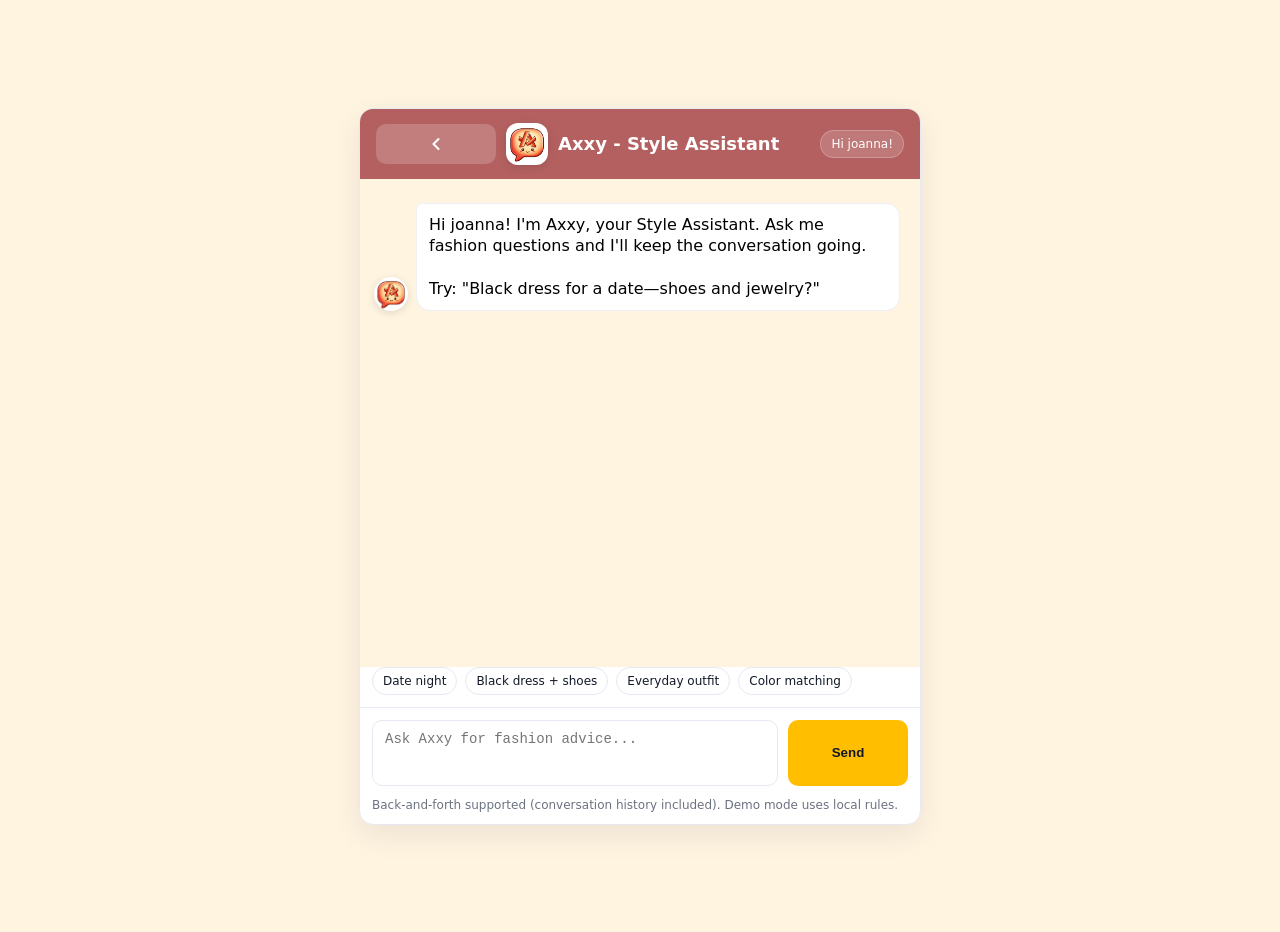
<file: ai.html>
<!doctype html>
<html lang="en">
<head>
  <meta charset="utf-8" />
  <meta name="viewport" content="width=device-width,initial-scale=1" />
  <title>Axxy - Fashion Chat</title>
  <style>
    body{
      margin:0;
      font-family:system-ui,-apple-system,Segoe UI,Roboto,Arial,sans-serif;
      background:#FFF4E0;
      display:flex;
      justify-content:center;
      align-items:center;
      min-height:100vh;
      padding:16px;
    }

    .chat-wrap{
      width:min(560px, 100%);
      background:#fff;
      border:1px solid #e7e9f2;
      border-radius:14px;
      box-shadow:0 10px 30px rgba(20,30,60,.08);
      overflow:hidden;
    }

    .header{
      padding:14px 16px;
      background:#B46060;
      color:#fff;
      display:flex;
      align-items:center;
      justify-content:space-between;
      gap:10px;
    }

    .header-left{
      display:flex;
      align-items:center;
      gap:10px;
      min-width:0;
    }

    .back-btn{
      display:inline-flex;
      align-items:center;
      justify-content:center;
      width:40px;
      height:40px;
      border:none;
      border-radius:10px;
      background:rgba(255,255,255,.18);
      color:#fff;
      cursor:pointer;
      flex-shrink:0;
      transition:.2s ease;
    }

    .back-btn:hover{
      background:rgba(255,255,255,.28);
    }

    .back-btn svg{
      width:20px;
      height:20px;
    }

    .brand{
      display:flex;
      align-items:center;
      gap:10px;
      min-width:0;
    }

    .bot-icon{
      width:42px;
      height:42px;
      border-radius:12px;
      object-fit:cover;
      background:#fff;
      flex-shrink:0;
      box-shadow:0 2px 8px rgba(0,0,0,.12);
    }

    .header .title{
      font-weight:800;
      font-size:18px;
      white-space:nowrap;
      overflow:hidden;
      text-overflow:ellipsis;
    }

    .header .badge{
      background:rgba(255,255,255,.16);
      border:1px solid rgba(255,255,255,.22);
      padding:6px 10px;
      border-radius:999px;
      font-size:12px;
      white-space:nowrap;
      flex-shrink:0;
    }

    .messages{
      height:460px;
      overflow:auto;
      padding:14px;
      background:#FFF4E0;
    }

    .msg{
      display:flex;
      margin:10px 0;
      align-items:flex-end;
      gap:8px;
    }

    .bubble{
      max-width:86%;
      padding:10px 12px;
      border-radius:14px;
      border:1px solid #eef0f6;
      background:#fff;
      line-height:1.35;
      word-wrap:break-word;
      white-space:pre-wrap;
    }

    .msg.user{
      justify-content:flex-end;
    }

    .msg.user .bubble{
      background:#B46060;
      color:#fff;
      border-color:#B46060;
      border-top-right-radius:6px;
    }

    .msg.bot{
      justify-content:flex-start;
    }

    .msg.bot .bubble{
      border-top-left-radius:6px;
      background:#fff;
    }

    .msg.bot .bot-avatar{
      width:34px;
      height:34px;
      border-radius:50%;
      object-fit:cover;
      flex-shrink:0;
      box-shadow:0 2px 8px rgba(0,0,0,.12);
      background:#fff;
    }

    .msg.bot a{
      color:#B46060;
      text-decoration:underline;
    }

    .composer{
      display:flex;
      gap:10px;
      padding:12px;
      border-top:1px solid #e7e9f2;
      background:#fff;
    }

    textarea{
      flex:1;
      resize:none;
      border:1px solid #e7e9f2;
      border-radius:10px;
      padding:10px 12px;
      font-size:14px;
      outline:none;
      min-height:44px;
      max-height:140px;
      background:#fff;
    }

    textarea:focus{
      border-color:#B46060;
      box-shadow:0 0 0 4px rgba(180,96,96,.25);
    }

    button{
      border:none;
      border-radius:10px;
      background:#FFBF00;
      color:#111827;
      padding:10px 14px;
      font-weight:700;
      cursor:pointer;
      min-width:120px;
    }

    button:disabled{
      opacity:.6;
      cursor:not-allowed;
    }

    .hint{
      padding:0 12px 12px;
      color:#6b7280;
      font-size:12px;
    }

    .quickrow{
      display:flex;
      gap:8px;
      flex-wrap:wrap;
      padding:0 12px 12px;
    }

    .chip{
      border:1px solid #e7e9f2;
      background:#fff;
      padding:6px 10px;
      border-radius:999px;
      font-size:12px;
      cursor:pointer;
      color:#111827;
      user-select:none;
    }

    .chip:hover{
      background:#FFF4E0;
    }

    @media (max-width:560px){
      .header{
        padding:12px;
      }

      .header .title{
        font-size:16px;
      }

      .header .badge{
        display:none;
      }

      .back-btn{
        width:36px;
        height:36px;
      }

      .bot-icon{
        width:38px;
        height:38px;
      }
    }
  </style>
</head>
<body>
  <div class="chat-wrap">
    <div class="header">
      <div class="header-left">
        <button class="back-btn" onclick="window.location.href='iindex.html'" aria-label="Go back to home page">
          <svg viewBox="0 0 24 24" fill="none" stroke="currentColor" stroke-width="2.5" stroke-linecap="round" stroke-linejoin="round" aria-hidden="true">
            <path d="M15 18l-6-6 6-6"></path>
          </svg>
        </button>

        <div class="brand">
          <img src="Adobe Express - file.png" alt="Axxy icon" class="bot-icon">
          <div class="title">Axxy - Style Assistant</div>
        </div>
      </div>

      <div class="badge" id="welcomeBadge">Hi!</div>
    </div>

    <div class="messages" id="messages" aria-live="polite"></div>

    <div class="quickrow" aria-label="Quick prompts">
      <div class="chip" data-text="What should I wear for a date night?">Date night</div>
      <div class="chip" data-text="Shoes that match a black dress?">Black dress + shoes</div>
      <div class="chip" data-text="I want a simple everyday outfit (jeans + top).">Everyday outfit</div>
      <div class="chip" data-text="Help me match colors: neutrals with one accent.">Color matching</div>
    </div>

    <div class="composer">
      <textarea id="input" placeholder="Ask Axxy for fashion advice..."></textarea>
      <button id="sendBtn">Send</button>
    </div>

    <div class="hint">Back-and-forth supported (conversation history included). Demo mode uses local rules.</div>
  </div>

  <script>
    const userName = "joanna";

    const messagesEl = document.getElementById("messages");
    const inputEl = document.getElementById("input");
    const sendBtn = document.getElementById("sendBtn");
    const welcomeBadge = document.getElementById("welcomeBadge");

    const history = [];

    function escapeHtml(str){
      return String(str)
        .replaceAll("&","&amp;")
        .replaceAll("<","&lt;")
        .replaceAll(">","&gt;")
        .replaceAll('"',"&quot;")
        .replaceAll("'","&#039;");
    }

    function linkify(text){
      const safe = escapeHtml(text);
      return safe.replace(
        /(https?:\/\/[^\s]+)/g,
        (url) => `<a href="${url}" target="_blank" rel="noopener noreferrer">${url}</a>`
      );
    }

    function addMessage(text, role){
      history.push({ role, text });

      const msg = document.createElement("div");
      msg.className = `msg ${role}`;

      if (role === "bot"){
        const avatar = document.createElement("img");
        avatar.className = "bot-avatar";
        avatar.src = "Adobe Express - file.png";
        avatar.alt = "Axxy avatar";
        msg.appendChild(avatar);
      }

      const bubble = document.createElement("div");
      bubble.className = "bubble";
      bubble.innerHTML = linkify(text);

      msg.appendChild(bubble);
      messagesEl.appendChild(msg);
      messagesEl.scrollTop = messagesEl.scrollHeight;
    }

    function disableUI(disabled){
      sendBtn.disabled = disabled;
      inputEl.disabled = disabled;
    }

    function getRecentContext(){
      const recent = history.slice(-6);
      return recent.map(m => `${m.role === "user" ? "User" : "Bot"}: ${m.text}`).join("\n");
    }

    function extractSignals(text){
      const t = text.toLowerCase();

      const signals = {
        occasion: null,
        item: null,
        colors: [],
        shoesMention: /(shoes|heels|sneakers|boots|boot|sandal)/.test(t),
        dressMention: /(dress|black dress|sundress|maxi|midi)/.test(t),
        denimMention: /(jeans|denim|pants|trousers)/.test(t),
        budgetMention: /(budget|affordable|cheap)/.test(t),
      };

      if (/(date|dinner|romantic)/.test(t)) signals.occasion = "date night";
      else if (/(work|office|interview)/.test(t)) signals.occasion = "work";
      else if (/(casual|everyday|weekend|coffee)/.test(t)) signals.occasion = "casual";
      else if (/(wedding|guest|party)/.test(t)) signals.occasion = "event";

      if (/dress/.test(t)) signals.item = "dress";
      else if (/jeans|denim|pants/.test(t)) signals.item = "denim";
      else if (/shoes|heels|sneakers|boots/.test(t)) signals.item = "shoes";

      const colorWords = ["black","white","beige","cream","navy","camel","burgundy","red","pink","blue","green","olive","gray","grey","tan","brown","gold","silver"];
      for (const c of colorWords){
        if (t.includes(c)) signals.colors.push(c);
      }

      return signals;
    }

    function botReply(userText){
      const context = getRecentContext();
      const signals = extractSignals(userText);

      const links = {
        shoes: [
          "https://www.nordstrom.com/",
          "https://www.zappos.com/"
        ],
        dresses: [
          "https://www.nordstrom.com/browse/dresses",
          "https://www.asos.com/women/dresses/cat/"
        ],
        outfits: [
          "https://www.uniqlo.com/us/en/women",
          "https://www.cos.com/en_us/"
        ],
        basics: [
          "https://www.everlane.com/",
          "https://www.cos.com/en_us/"
        ]
      };

      const ask = (q) => `Quick question, ${userName}: ${q}`;

      if (signals.dressMention || /(black dress)/.test(userText.toLowerCase())){
        return `For a ${signals.colors.includes("black") ? "black" : "dress"} look:\n` +
               `• Shoes: pick either (1) a classic neutral (black/nude) or (2) a contrast accent (camel/navy/burgundy).\n` +
               `• Accessories: keep jewelry 1–2 focal points (earrings OR a necklace).\n\n` +
               `${ask("What's the occasion (date, work, brunch) and do you want comfort or a heel?")}\n\n` +
               `Links: ${links.dresses.join(" ")} ${links.shoes.join(" ")}`;
      }

      if (signals.shoesMention){
        return `Shoes matching tip:\n` +
               `• If your outfit is mostly neutral, go for a pop (camel/navy/burgundy).\n` +
               `• If your outfit has bold colors, match the shoe to ONE color you're wearing.\n\n` +
               `${ask("What are you wearing with the shoes (top/bottom color) and where are you going?")}\n\n` +
               `Shop ideas: ${links.shoes.join(" ")}`;
      }

      if (signals.denimMention){
        return `Denim styling:\n` +
               `• High-rise = longer-looking legs; mid-rise = easiest everyday.\n` +
               `• With denim, a tucked-in top + a belt elevates the whole look.\n\n` +
               `${ask("Are your jeans skinny, straight, or wide—and are they dark or light wash?")}\n\n` +
               `More inspiration: ${links.basics.join(" ")} ${links.outfits.join(" ")}`;
      }

      if (signals.budgetMention){
        return `Budget plan (works great, ${userName}):\n` +
               `• Choose one "hero" item (shoes OR jacket).\n` +
               `• Build the rest from easy basics you can reuse.\n` +
               `• Add interest with accessories (belt, bag, earrings).\n\n` +
               `${ask("What budget range and what items do you need most? shoes, dress, or tops?")}\n\n` +
               `Affordable inspiration: ${links.outfits.join(" ")} ${links.basics.join(" ")}`;
      }

      if (signals.occasion){
        const occ = signals.occasion;
        return `Okay, ${userName}—for a ${occ} outfit:\n` +
               `• Start with a base (jeans/chinos or a simple dress).\n` +
               `• Add one structured piece (blazer, denim jacket, or a fitted cardigan).\n` +
               `• Finish with shoes + one accessory that matches a color you like.\n\n` +
               `${ask("What colors do you want to wear (or avoid) and what's the weather like?")}\n\n` +
               `Outfit inspiration: ${links.outfits.join(" ")}`;
      }

      return `Tell me what you're trying to wear, ${userName}:\n` +
             `1) the item (dress/shoes/jeans/outfit)\n` +
             `2) the occasion\n` +
             `3) your vibe (simple, classy, trendy, comfy)\n\n` +
             `Then I'll suggest a specific look + links.`;
    }

    function handleSend(){
      const text = inputEl.value.trim();
      if (!text) return;

      addMessage(text, "user");
      inputEl.value = "";
      disableUI(true);

      setTimeout(() => {
        const reply = botReply(text);
        addMessage(reply, "bot");
        disableUI(false);
      }, 350);
    }

    sendBtn.addEventListener("click", handleSend);

    inputEl.addEventListener("keydown", (e) => {
      if (e.key === "Enter" && !e.shiftKey){
        e.preventDefault();
        handleSend();
      }
    });

    document.querySelectorAll(".chip").forEach(chip => {
      chip.addEventListener("click", () => {
        inputEl.value = chip.dataset.text || "";
        inputEl.focus();
      });
    });

    welcomeBadge.textContent = `Hi ${userName}!`;
    addMessage(
      `Hi ${userName}! I'm Axxy, your Style Assistant. Ask me fashion questions and I'll keep the conversation going.\n\nTry: "Black dress for a date—shoes and jewelry?"`,
      "bot"
    );
  </script>
</body>
</html>
</file>
